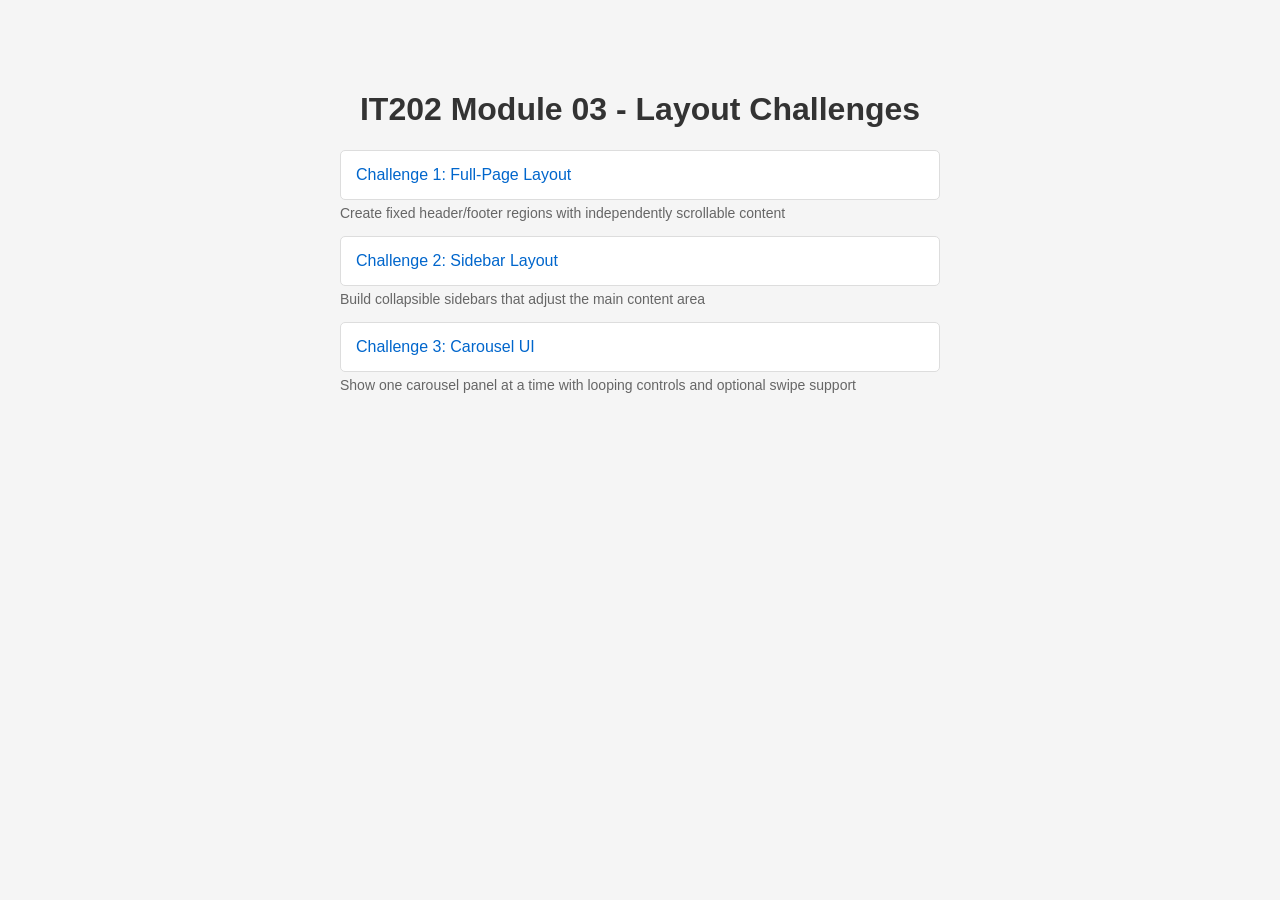
<file: public_html/m03/hw/index.html>
<!DOCTYPE html>
<html lang="en">
<head>
    <meta charset="UTF-8">
    <meta name="viewport" content="width=device-width, initial-scale=1.0">
    <title>IT202 Module 03 Challenges</title>
    <style>
        body {
            font-family: Arial, sans-serif;
            max-width: 600px;
            margin: 50px auto;
            padding: 20px;
            background-color: #f5f5f5;
        }

        h1 {
            text-align: center;
            color: #333;
        }

        .challenge-list {
            list-style: none;
            padding: 0;
        }

        .challenge-list li {
            margin-bottom: 15px;
        }

        .challenge-list a {
            display: block;
            padding: 15px;
            background-color: #fff;
            border: 1px solid #ddd;
            border-radius: 5px;
            text-decoration: none;
            color: #0066cc;
            font-size: 16px;
            transition: all 0.3s ease;
        }

        .challenge-list a:hover {
            background-color: #0066cc;
            color: white;
            box-shadow: 0 2px 8px rgba(0, 0, 0, 0.1);
        }

        .description {
            font-size: 14px;
            color: #666;
            margin-top: 5px;
        }
    </style>
</head>
<body>
    <h1>IT202 Module 03 - Layout Challenges</h1>
    <ul class="challenge-list">
        <li>
            <a href="/m03/hw/challenge1.html">Challenge 1: Full-Page Layout</a>
            <div class="description">Create fixed header/footer regions with independently scrollable content</div>
        </li>
        <li>
            <a href="/m03/hw/challenge2.html">Challenge 2: Sidebar Layout</a>
            <div class="description">Build collapsible sidebars that adjust the main content area</div>
        </li>
        <li>
            <a href="/m03/hw/challenge3.html">Challenge 3: Carousel UI</a>
            <div class="description">Show one carousel panel at a time with looping controls and optional swipe support</div>
        </li>
    </ul>
</body>
</html>
</file>
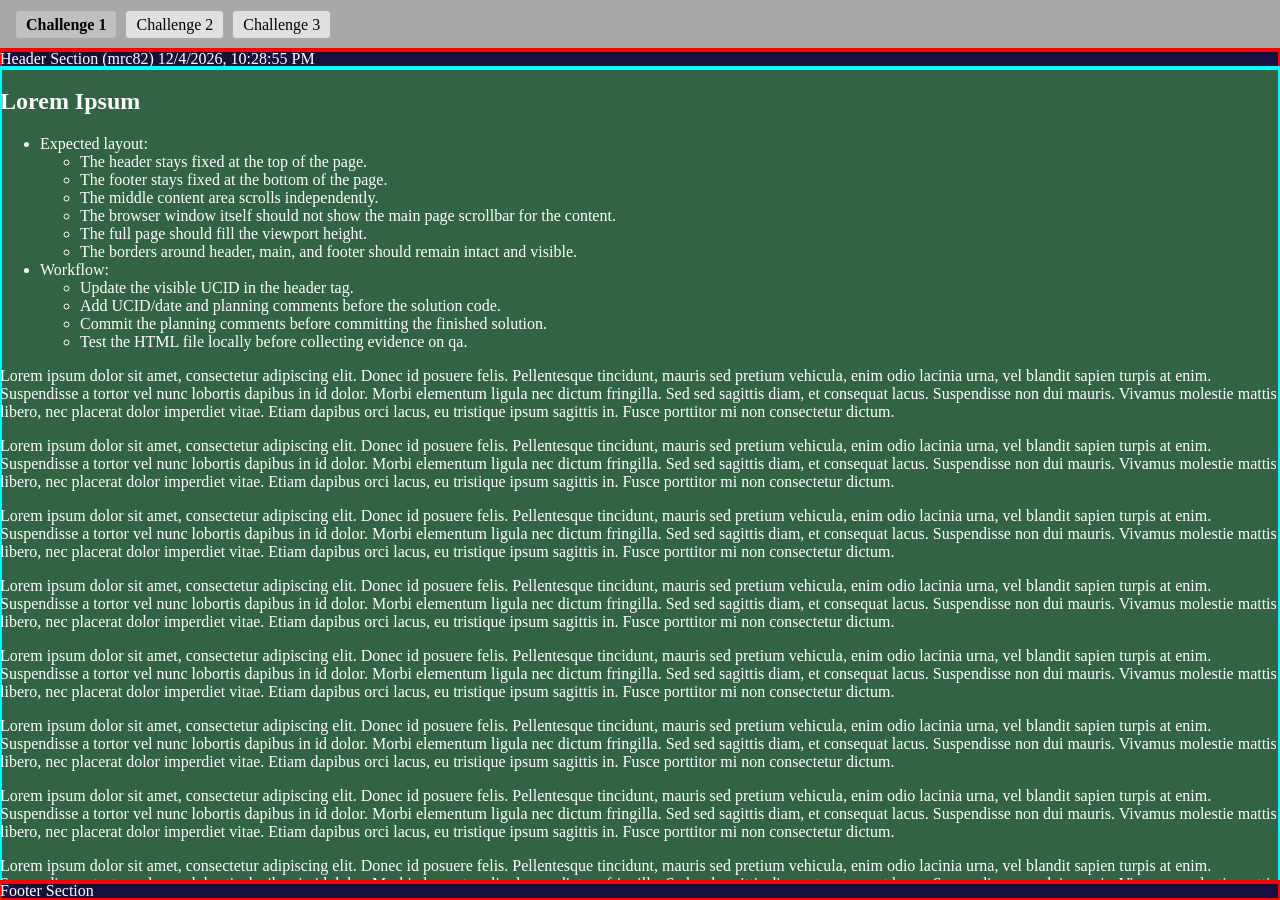
<file: public_html/m03/hw/challenge1.html>
<!--
Challenge 1: Full-Page Layout with Scrollable Content
-----------------------------------------------------
Requirements:
    Goal: edit the allowed style area to solve the fixed-layout challenge.

    Expected layout:
    1. The header stays fixed at the top of the page.
    2. The footer stays fixed at the bottom of the page.
    3. The middle content area scrolls independently.
    4. The browser window itself should not show the main page scrollbar for the content.
    5. The full page should fill the viewport height.
    6. The borders around header, main, and footer should remain intact and visible.

Workflow:
    1. Update the visible UCID in the header tag.
    2. Add UCID/date and planning comments before the solution code.
    3. Commit the planning comments before committing the finished solution.
    4. Test the HTML file locally before collecting evidence on qa.

Notes:
 - Edit only your UCID and the style block at the bottom of this file.
 - Do not edit styles.css, utils.js, or the page markup outside the allowed areas.
 - Any CSS approach is acceptable if the required behavior is accomplished.
-->

<!DOCTYPE html>
<html lang="en">

<head>
    <meta charset="UTF-8">
    <meta name="viewport" content="width=device-width, initial-scale=1.0">
    <title>Full-Page Layout </title>
    <link rel="stylesheet" href="styles.css">
</head>

<body class="challenge1">
    <nav>
        <ul>
            <li><a href="challenge1.html" class="active">Challenge 1</a></li>
            <li><a href="challenge2.html">Challenge 2</a></li>
            <li><a href="challenge3.html">Challenge 3</a></li>
        </ul>
    </nav>
    <!-- Edit your UCID here -->
    <header>Header Section (mrc82)</header>
    <!-- Don't make any other edits to the HTML -->
    <main>
        <div class="content">
            <h2>Lorem Ipsum</h2>
            <section>
                <ul>
                    <li>Expected layout:
                        <ul>
                            <li>The header stays fixed at the top of the page.</li>
                            <li>The footer stays fixed at the bottom of the page.</li>
                            <li>The middle content area scrolls independently.</li>
                            <li>The browser window itself should not show the main page scrollbar for the content.</li>
                            <li>The full page should fill the viewport height.</li>
                            <li>The borders around header, main, and footer should remain intact and visible.</li>
                        </ul>
                    </li>
                    <li>Workflow:
                        <ul>
                            <li>Update the visible UCID in the header tag.</li>
                            <li>Add UCID/date and planning comments before the solution code.</li>
                            <li>Commit the planning comments before committing the finished solution.</li>
                            <li>Test the HTML file locally before collecting evidence on qa.</li>
                        </ul>
                    </li>
                </ul>
            </section>
            <p>Lorem ipsum dolor sit amet, consectetur adipiscing elit. Donec id posuere felis. Pellentesque tincidunt,
                mauris sed pretium vehicula, enim odio lacinia urna, vel blandit sapien turpis at enim. Suspendisse a
                tortor vel nunc lobortis dapibus in id dolor. Morbi elementum ligula nec dictum fringilla. Sed sed
                sagittis diam, et consequat lacus. Suspendisse non dui mauris. Vivamus molestie mattis libero, nec
                placerat dolor imperdiet vitae. Etiam dapibus orci lacus, eu tristique ipsum sagittis in. Fusce
                porttitor mi non consectetur dictum.</p>
        </div>
    </main>

    <footer>Footer Section</footer>
    <script src="utils.js"></script>

    <style>
    /*
        UCID: mrc82
        Date: 2026-06-22

        Planning:
        - Make the page fill the full viewport and prevent the browser window from scrolling.
        - Keep the header and footer fixed at the top and bottom.
        - Position the main area between them and allow only its content to scroll.
        - Preserve the visible borders and prevent sizing from overflowing the viewport.
    */

        .challenge1 {
            height: 100vh;
            height: 100dvh;
            display: grid;
            grid-template-rows: auto auto minmax(0, 1fr) auto;
            overflow: hidden;
        }

        .challenge1 nav,
        .challenge1 header,
        .challenge1 main,
        .challenge1 footer {
            box-sizing: border-box;
        }

        .challenge1 main {
            min-height: 0;
            overflow-y: auto;
        }
    </style>
</body>

</html>
</file>
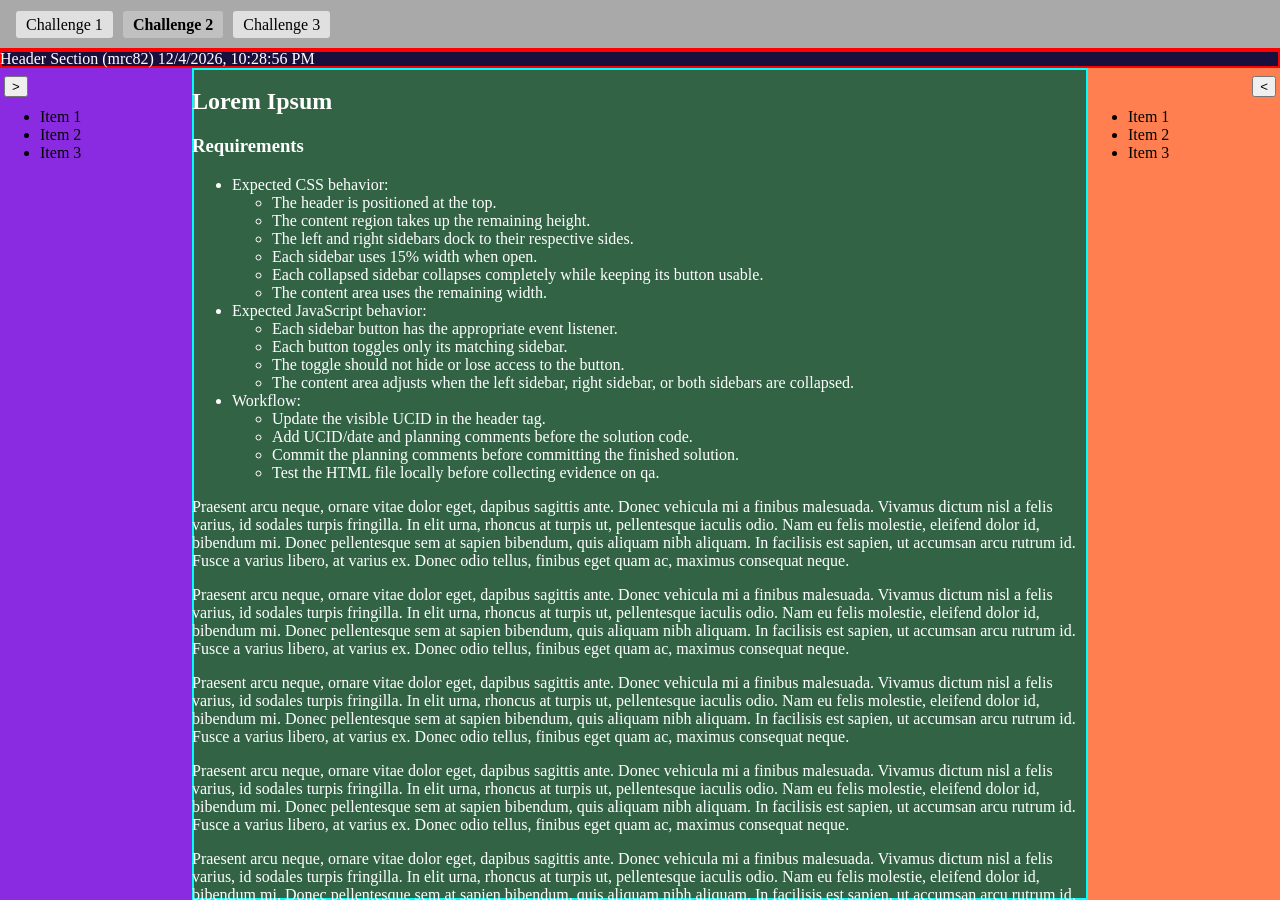
<file: public_html/m03/hw/challenge2.html>
<!--
Challenge 2: Sidebar Layout with Collapsing Sidebars
-----------------------------------------------------
Requirements:
    Goal: edit the allowed style and script areas to solve the sidebar layout and toggle challenge.

    Expected CSS behavior:
    1. The header is positioned at the top.
    2. The content region takes up the remaining height.
    3. The left and right sidebars dock to their respective sides.
    4. Each sidebar uses 15% width when open.
    5. Each collapsed sidebar collapses completely while keeping its button usable.
    6. The content area uses the remaining width.

    Expected JavaScript behavior:
    1. Each sidebar button has the appropriate event listener.
    2. Each button toggles only its matching sidebar.
    3. The toggle should not hide or lose access to the button.
    4. The content area adjusts when the left sidebar, right sidebar, or both sidebars are collapsed.

Workflow:
    1. Update the visible UCID in the header tag.
    2. Add UCID/date and planning comments before the solution code.
    3. Commit the planning comments before committing the finished solution.
    4. Test the HTML file locally before collecting evidence on qa.

Notes:
 - Edit only your UCID, the style block, and the script block at the bottom of this file.
 - Do not edit styles.css, utils.js, or the page markup outside the allowed areas.
 - Any CSS/JavaScript approach is acceptable if the required behavior is accomplished.
 - A collapsed sidebar must collapse completely, but the button must remain usable.

-->

<!DOCTYPE html>
<html lang="en">

<head>
    <meta charset="UTF-8">
    <meta name="viewport" content="width=device-width, initial-scale=1.0">
    <title>Sidebar Layout</title>
    <link rel="stylesheet" href="styles.css">
</head>

<body class="challenge2">
    <nav>
        <ul>
            <li><a href="challenge1.html">Challenge 1</a></li>
            <li><a href="challenge2.html" class="active">Challenge 2</a></li>
            <li><a href="challenge3.html">Challenge 3</a></li>
        </ul>
    </nav>
    <!-- Edit your UCID here -->
    <header>Header Section (mrc82)</header>
    <!-- Don't make any other edits to the HTML -->
    <div class="container">
        <aside id="left-sidebar">
            <button>&gt;</button>
            <ul>
                <li>Item 1</li>
                <li>Item 2</li>
                <li>Item 3</li>
            </ul>
        </aside>

        <main class="content">
            <h2>Lorem Ipsum</h2>
            <section>
                <!-- Challenge Requirements -->
                <h3>Requirements</h3>
                <ul>
                    <li>Expected CSS behavior:
                        <ul>
                            <li>The header is positioned at the top.</li>
                            <li>The content region takes up the remaining height.</li>
                            <li>The left and right sidebars dock to their respective sides.</li>
                            <li>Each sidebar uses 15% width when open.</li>
                            <li>Each collapsed sidebar collapses completely while keeping its button usable.</li>
                            <li>The content area uses the remaining width.</li>
                        </ul>
                    </li>
                    <li>Expected JavaScript behavior:
                        <ul>
                            <li>Each sidebar button has the appropriate event listener.</li>
                            <li>Each button toggles only its matching sidebar.</li>
                            <li>The toggle should not hide or lose access to the button.</li>
                            <li>The content area adjusts when the left sidebar, right sidebar, or both sidebars are collapsed.</li>
                        </ul>
                    </li>
                    <li>Workflow:
                        <ul>
                            <li>Update the visible UCID in the header tag.</li>
                            <li>Add UCID/date and planning comments before the solution code.</li>
                            <li>Commit the planning comments before committing the finished solution.</li>
                            <li>Test the HTML file locally before collecting evidence on qa.</li>
                        </ul>
                    </li>
                </ul>
            </section>
            <p>Praesent arcu neque, ornare vitae dolor eget, dapibus sagittis ante. Donec vehicula mi a finibus
                malesuada. Vivamus dictum nisl a felis varius, id sodales turpis fringilla. In elit urna, rhoncus at
                turpis ut, pellentesque iaculis odio. Nam eu felis molestie, eleifend dolor id, bibendum mi. Donec
                pellentesque sem at sapien bibendum, quis aliquam nibh aliquam. In facilisis est sapien, ut accumsan
                arcu rutrum id. Fusce a varius libero, at varius ex. Donec odio tellus, finibus eget quam ac, maximus
                consequat neque.</p>
        </main>

        <aside id="right-sidebar">
            <button>&lt;</button>
            <ul>
                <li>Item 1</li>
                <li>Item 2</li>
                <li>Item 3</li>
            </ul>
        </aside>
    </div>

    <script src="utils.js"></script>

    <script>
        /*
            UCID: mrc82
            Date: 2026-06-22

            JavaScript Planning:
            - Select the left sidebar, right sidebar, and each matching button.
            - Attach a click listener to each button.
            - Toggle a collapsed class only on the sidebar connected to that button.
            - Keep each button available after its sidebar collapses.
        */

        const leftSidebar = document.querySelector("#left-sidebar");
        const rightSidebar = document.querySelector("#right-sidebar");

        const leftButton = leftSidebar?.querySelector("button");
        const rightButton = rightSidebar?.querySelector("button");

        if (leftSidebar && leftButton) {
            leftButton.addEventListener("click", function () {
                leftSidebar.classList.toggle("collapsed");
            });
        }

        if (rightSidebar && rightButton) {
            rightButton.addEventListener("click", function () {
                rightSidebar.classList.toggle("collapsed");
            });
        }
    </script>

    <style>
        /*
            UCID: mrc82
            Date: 2026-06-22

            CSS Planning:
            - Make the page fill the viewport with the navigation and header at the top.
            - Use the remaining height for a three-column content region.
            - Give each open sidebar 15% width and let the main content use the remaining space.
            - Collapse either sidebar completely while keeping its toggle button accessible.
        */

        .challenge2 {
            height: 100vh;
            height: 100dvh;
            display: grid;
            grid-template-rows: auto auto minmax(0, 1fr);
            overflow: hidden;
        }

        .challenge2 .container {
            display: flex;
            width: 100%;
            min-height: 0;
            overflow: hidden;
        }

        .challenge2 .container > aside {
            flex: 0 0 15%;
            min-width: 0;
            position: relative;
            box-sizing: border-box;
        }

        .challenge2 .content {
            flex: 1;
            min-width: 0;
            overflow-y: auto;
            box-sizing: border-box;
        }

        .challenge2 aside ul {
            margin-top: 2.5rem;
            overflow: hidden;
        }

        .challenge2 aside button {
            position: absolute;
            top: 0.5rem;
            z-index: 2;
        }

        .challenge2 #left-sidebar button {
            left: 0.25rem;
        }

        .challenge2 #right-sidebar button {
            right: 0.25rem;
        }

        .challenge2 .container > aside.collapsed {
            flex-basis: 0;
            width: 0;
        }

        .challenge2 .container > aside.collapsed ul {
            display: none;
        }
    </style>
</body>

</html>
</file>
<file: public_html/m03/hw/styles.css>
/* Do not make any edits to this file*/
html,body {
    margin: 0 !important;
    padding: 0 !important;
    box-sizing: border-box !important;
}

.challenge1,
.challenge2,
.challenge3 {

    /* same header, footer, main across challenges*/
    header,
    footer {
        background-color: #190f3d !important;
        color: white !important;
        outline: 2px solid red !important;
        box-shadow: 0 0 0 2px red inset !important;
    }

    main {
        background: #326345 !important;
        color: white !important;
        outline: 2px solid cyan !important;
        box-shadow: 0 0 0 2px cyan inset !important;
    }

    /* same nav across challenges*/
    nav {
        background-color: darkgray !important;
        padding: 1em !important;
    }

    nav ul {
        display: flex !important;
        gap: 10px !important;
        padding: 0 !important;
        margin: 0 !important;
    }

    nav ul li {
        list-style: none !important;
    }

    nav ul li a {
        text-decoration: none !important;
        padding: 5px 10px !important;
        background-color: #e0e0e0 !important;
        border-radius: 3px !important;
        color: black !important;
    }

    nav ul li a.active {
        background-color: #c0c0c0 !important;
        font-weight: bold !important;
    }

    nav ul li a:hover {
        background-color: #d0d0d0 !important;
    }
}

.challenge3 .panel {
    background-color: aqua !important;
}

.challenge2 #left-sidebar {
    background-color: blueviolet !important;
}

.challenge2 #right-sidebar {
    background-color: coral !important;
}
</file>
